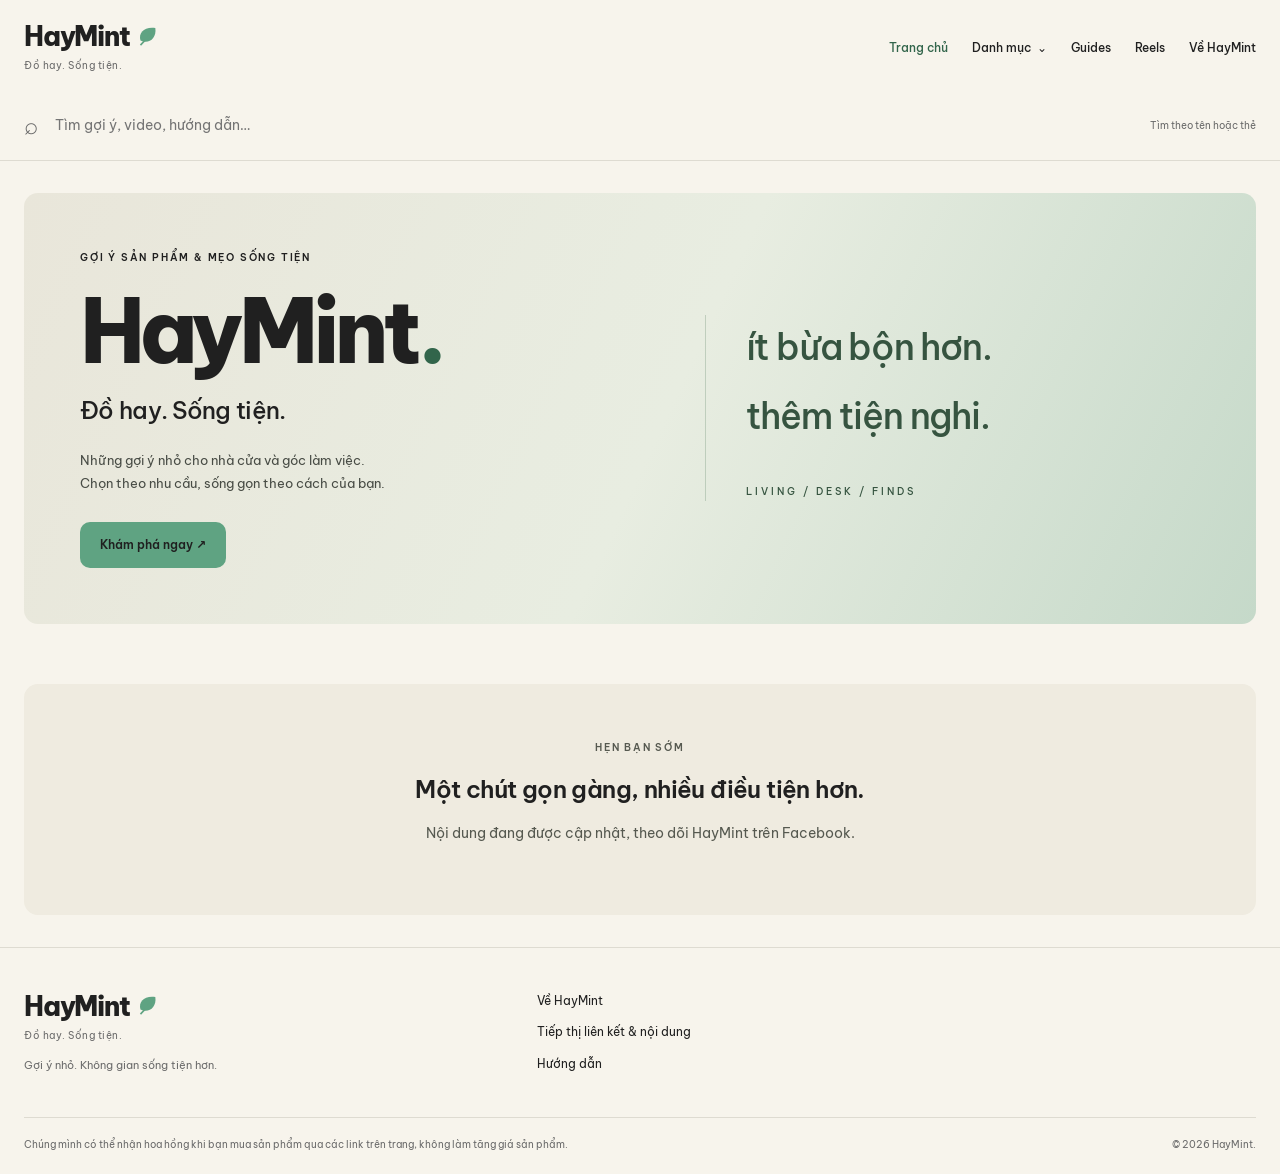
<file: index.html>
<!doctype html><html lang="vi"><head><meta charset="utf-8"><meta name="viewport" content="width=device-width, initial-scale=1"><title>Đồ hay. Sống tiện. | HayMint</title><meta name="description" content="Gợi ý chọn lọc cho nhà cửa, góc làm việc và nhu cầu hằng ngày. HayMint không phải cửa hàng."><link rel="canonical" href="./index.html"><meta property="og:type" content="website"><meta property="og:locale" content="vi_VN"><meta property="og:site_name" content="HayMint"><meta property="og:title" content="Đồ hay. Sống tiện. | HayMint"><meta property="og:description" content="Gợi ý chọn lọc cho nhà cửa, góc làm việc và nhu cầu hằng ngày. HayMint không phải cửa hàng."><meta property="og:url" content="./index.html"><meta name="twitter:card" content="summary"><meta name="twitter:title" content="Đồ hay. Sống tiện. | HayMint"><meta name="twitter:description" content="Gợi ý chọn lọc cho nhà cửa, góc làm việc và nhu cầu hằng ngày. HayMint không phải cửa hàng."><link rel="icon" type="image/svg+xml" href="data:image/svg+xml,%3Csvg xmlns='http://www.w3.org/2000/svg' viewBox='0 0 32 32'%3E%3Cpath fill='%235FA382' d='M26 5C12 3 4 11 7 21c10 5 21-2 19-16Z'/%3E%3C/svg%3E"><link rel="preconnect" href="https://fonts.googleapis.com"><link rel="preconnect" href="https://fonts.gstatic.com" crossorigin><link href="https://fonts.googleapis.com/css2?family=Be+Vietnam+Pro:wght@400;500;600;700;800&amp;display=swap" rel="stylesheet"><link rel="stylesheet" href="./assets/css/style.css"><script defer src="./assets/js/app.js"></script></head><body data-page="home"><a class="skip" href="#main">Đến nội dung chính</a><header class="site-header"><div class="wrap header-inner"><a class="brand" href="./index.html" aria-label="HayMint, Trang chủ"><span class="wordmark">HayMint<svg viewBox="0 0 32 32" aria-hidden="true" class="leaf"><path d="M26 5C12 3 4 11 7 21c10 5 21-2 19-16Z" fill="currentColor"/><path d="M7 27 22 11" stroke="currentColor" stroke-width="2"/></svg></span><span class="tagline">Đồ hay. Sống tiện.</span></a><button id="menu-toggle" class="menu-toggle" type="button" aria-expanded="false" aria-controls="main-nav">☰ Menu</button><nav id="main-nav" aria-label="Điều hướng chính"><a href="./index.html" aria-current="page">Trang chủ</a><details class="dropdown"><summary>Danh mục</summary><div><a href="./category.html?cat=living">Living · Nhà cửa</a><a href="./category.html?cat=desk">Desk · Góc làm việc</a><a href="./category.html?cat=finds">Finds · Món hay ho</a></div></details><a href="./guides/index.html">Guides</a><a href="./reels.html">Reels</a><a href="./about.html">Về HayMint</a><a class="facebook-follow" data-facebook hidden>Theo dõi trên Facebook ↗</a></nav></div><div class="wrap search-wrap"><label class="sr-only" for="site-search">Tìm gợi ý, video hoặc hướng dẫn</label><span aria-hidden="true">⌕</span><input id="site-search" type="search" placeholder="Tìm gợi ý, video, hướng dẫn…" autocomplete="off"><span class="search-hint">Tìm theo tên hoặc thẻ</span></div></header><main id="main" class="wrap" tabindex="-1"><div id="load-error" class="notice" role="alert" hidden></div><section id="search-results" hidden aria-labelledby="search-title"><h1 id="search-title">Kết quả tìm kiếm</h1><p id="search-count" role="status" aria-live="polite"></p><p class="affiliate-note" hidden>Trang có chứa link tiếp thị liên kết</p><div id="search-grid" class="grid"></div></section><div id="page-content"><section class="hero"><div><p class="eyebrow">GỢI Ý SẢN PHẨM & MẸO SỐNG TIỆN</p><h1>HayMint<span class="hero-dot">.</span></h1><p class="hero-tagline">Đồ hay. Sống tiện.</p><p>Những gợi ý nhỏ cho nhà cửa và góc làm việc.<br>Chọn theo nhu cầu, sống gọn theo cách của bạn.</p><button class="button" id="explore" type="button">Khám phá ngay ↗</button></div><div class="hero-aside" aria-hidden="true"><span>ít bừa bộn hơn.</span><span>thêm tiện nghi.</span><span class="hero-small">LIVING / DESK / FINDS</span></div></section><section id="categories"><div class="section-head"><div><p class="eyebrow">BẮT ĐẦU TỪ ĐIỀU BẠN CẦN</p><h2>Khám phá theo nhu cầu</h2></div><span class="muted">Không gian nhỏ, ý tưởng lớn.</span></div><div id="category-grid" class="category-grid"></div></section><div class="empty" id="empty-state" hidden><p class="eyebrow">HẸN BẠN SỚM</p><h2>Một chút gọn gàng, nhiều điều tiện hơn.</h2><p>Nội dung đang được cập nhật, theo dõi HayMint trên Facebook.</p><a class="button" data-facebook hidden>Theo dõi HayMint trên Facebook ↗</a></div><section id="products-section" hidden><div class="section-head"><div><h2>Sản phẩm nổi bật</h2><p class="affiliate-note" hidden>Trang có chứa link tiếp thị liên kết</p></div></div><div id="products-grid" class="grid"></div></section><section id="videos-section" hidden><div class="section-head"><div><h2>Video nổi bật</h2></div></div><div id="videos-grid" class="grid"></div></section><section id="guides-section" hidden><div class="section-head"><div><h2>Gợi ý & hướng dẫn</h2></div></div><div id="guides-grid" class="grid"></div></section><section class="newsletter"><div><span class="eyebrow">SẮP RA MẮT</span><h2>Một chút cảm hứng, gửi đến bạn.</h2><p>Bản tin HayMint đang được chuẩn bị. Chưa thu thập email.</p></div><span class="newsletter-mark" aria-hidden="true">↗</span></section></div><noscript><p class="notice">Bật JavaScript để xem danh mục và nội dung. Bạn vẫn có thể đọc giới thiệu và chính sách của HayMint.</p></noscript></main><footer><div class="wrap footer-top"><div><a class="brand" href="./index.html"><span class="wordmark">HayMint<svg viewBox="0 0 32 32" aria-hidden="true" class="leaf"><path d="M26 5C12 3 4 11 7 21c10 5 21-2 19-16Z" fill="currentColor"/><path d="M7 27 22 11" stroke="currentColor" stroke-width="2"/></svg></span><span class="tagline">Đồ hay. Sống tiện.</span></a><p>Gợi ý nhỏ. Không gian sống tiện hơn.</p></div><nav aria-label="Liên kết cuối trang"><a href="./about.html">Về HayMint</a><a href="./disclosure.html">Tiếp thị liên kết & nội dung</a><a href="./guides/index.html">Hướng dẫn</a></nav><div id="social-links" class="socials" aria-label="Mạng xã hội"></div></div><div class="wrap footer-bottom"><p>Chúng mình có thể nhận hoa hồng khi bạn mua sản phẩm qua các link trên trang, không làm tăng giá sản phẩm.</p><p>© 2026 HayMint.</p></div></footer></body></html>
</file>
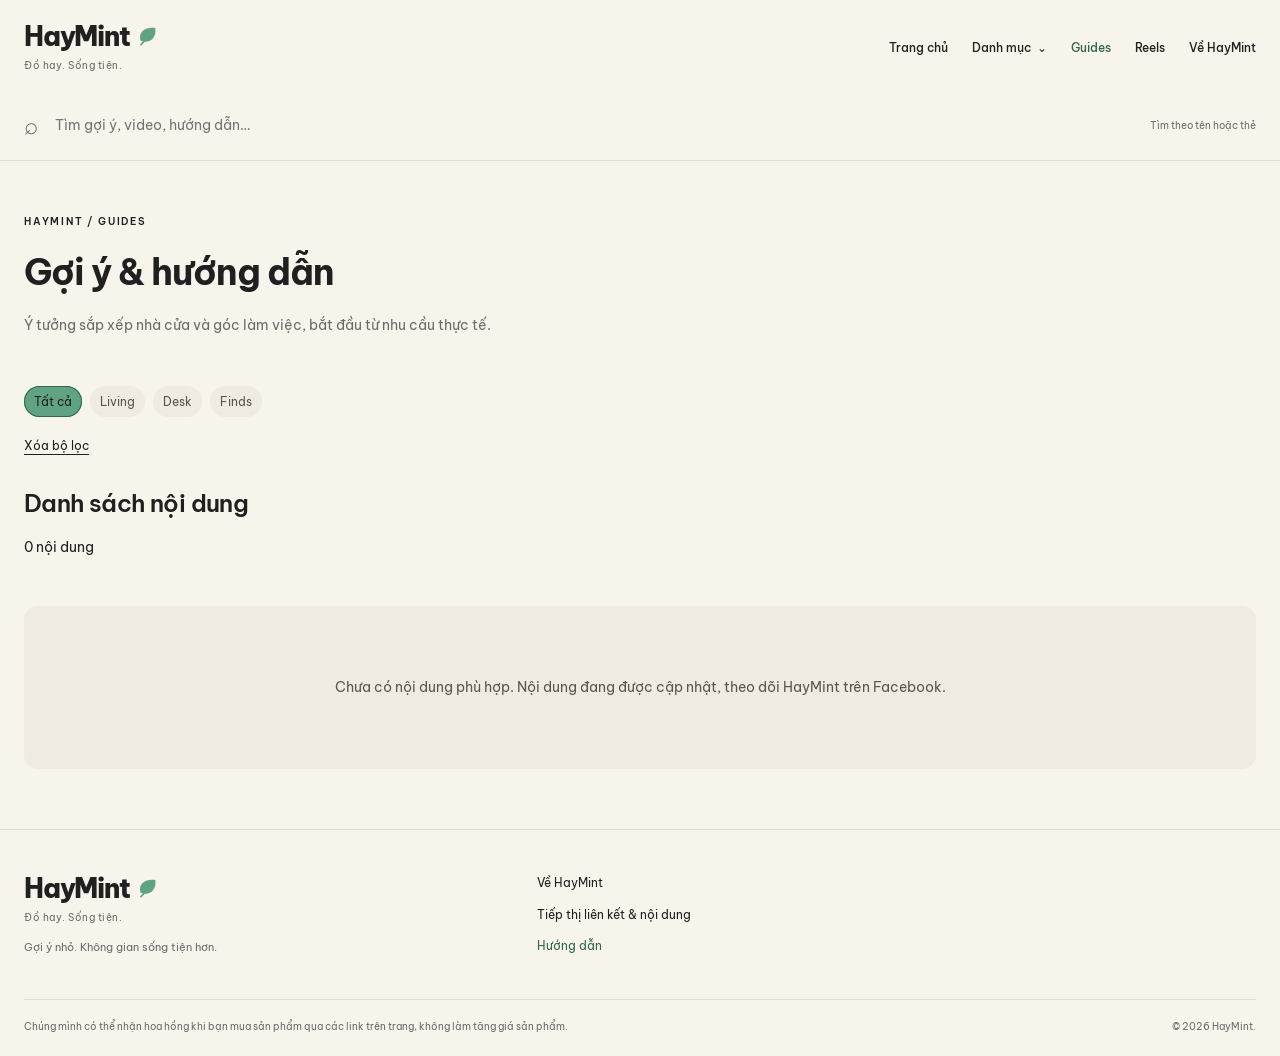
<file: guides/index.html>
<!doctype html><html lang="vi"><head><meta charset="utf-8"><meta name="viewport" content="width=device-width, initial-scale=1"><title>Gợi ý & hướng dẫn | HayMint</title><meta name="description" content="Ý tưởng sắp xếp nhà cửa và góc làm việc, bắt đầu từ nhu cầu thực tế."><link rel="canonical" href="../guides/index.html"><meta property="og:type" content="website"><meta property="og:locale" content="vi_VN"><meta property="og:site_name" content="HayMint"><meta property="og:title" content="Gợi ý & hướng dẫn | HayMint"><meta property="og:description" content="Ý tưởng sắp xếp nhà cửa và góc làm việc, bắt đầu từ nhu cầu thực tế."><meta property="og:url" content="../guides/index.html"><meta name="twitter:card" content="summary"><meta name="twitter:title" content="Gợi ý & hướng dẫn | HayMint"><meta name="twitter:description" content="Ý tưởng sắp xếp nhà cửa và góc làm việc, bắt đầu từ nhu cầu thực tế."><link rel="icon" type="image/svg+xml" href="data:image/svg+xml,%3Csvg xmlns='http://www.w3.org/2000/svg' viewBox='0 0 32 32'%3E%3Cpath fill='%235FA382' d='M26 5C12 3 4 11 7 21c10 5 21-2 19-16Z'/%3E%3C/svg%3E"><link rel="preconnect" href="https://fonts.googleapis.com"><link rel="preconnect" href="https://fonts.gstatic.com" crossorigin><link href="https://fonts.googleapis.com/css2?family=Be+Vietnam+Pro:wght@400;500;600;700;800&amp;display=swap" rel="stylesheet"><link rel="stylesheet" href="../assets/css/style.css"><script defer src="../assets/js/app.js"></script></head><body data-page="guides"><a class="skip" href="#main">Đến nội dung chính</a><header class="site-header"><div class="wrap header-inner"><a class="brand" href="../index.html" aria-label="HayMint, Trang chủ"><span class="wordmark">HayMint<svg viewBox="0 0 32 32" aria-hidden="true" class="leaf"><path d="M26 5C12 3 4 11 7 21c10 5 21-2 19-16Z" fill="currentColor"/><path d="M7 27 22 11" stroke="currentColor" stroke-width="2"/></svg></span><span class="tagline">Đồ hay. Sống tiện.</span></a><button id="menu-toggle" class="menu-toggle" type="button" aria-expanded="false" aria-controls="main-nav">☰ Menu</button><nav id="main-nav" aria-label="Điều hướng chính"><a href="../index.html">Trang chủ</a><details class="dropdown"><summary>Danh mục</summary><div><a href="../category.html?cat=living">Living · Nhà cửa</a><a href="../category.html?cat=desk">Desk · Góc làm việc</a><a href="../category.html?cat=finds">Finds · Món hay ho</a></div></details><a href="../guides/index.html" aria-current="page">Guides</a><a href="../reels.html">Reels</a><a href="../about.html">Về HayMint</a><a class="facebook-follow" data-facebook hidden>Theo dõi trên Facebook ↗</a></nav></div><div class="wrap search-wrap"><label class="sr-only" for="site-search">Tìm gợi ý, video hoặc hướng dẫn</label><span aria-hidden="true">⌕</span><input id="site-search" type="search" placeholder="Tìm gợi ý, video, hướng dẫn…" autocomplete="off"><span class="search-hint">Tìm theo tên hoặc thẻ</span></div></header><main id="main" class="wrap" tabindex="-1"><div id="load-error" class="notice" role="alert" hidden></div><section id="search-results" hidden aria-labelledby="search-title"><h1 id="search-title">Kết quả tìm kiếm</h1><p id="search-count" role="status" aria-live="polite"></p><p class="affiliate-note" hidden>Trang có chứa link tiếp thị liên kết</p><div id="search-grid" class="grid"></div></section><div id="page-content"><section class="page-intro"><p class="eyebrow">HAYMINT / GUIDES</p><h1 id="listing-title">Gợi ý & hướng dẫn</h1><p id="listing-description">Ý tưởng sắp xếp nhà cửa và góc làm việc, bắt đầu từ nhu cầu thực tế.</p></section><div id="filters" class="filter-bar"></div><a class="clear-filter" href="./index.html">Xóa bộ lọc</a><section id="listing-section"><h2 class="listing-heading">Danh sách nội dung</h2><p class="affiliate-note" hidden>Trang có chứa link tiếp thị liên kết</p><p id="listing-count" role="status"></p><div id="listing-grid" class="grid"></div><div id="listing-empty" class="empty" hidden><p>Chưa có nội dung phù hợp. Nội dung đang được cập nhật, theo dõi HayMint trên Facebook.</p><a data-facebook hidden>Theo dõi HayMint ↗</a></div></section></div><noscript><p class="notice">Bật JavaScript để xem danh mục và nội dung. Bạn vẫn có thể đọc giới thiệu và chính sách của HayMint.</p></noscript></main><footer><div class="wrap footer-top"><div><a class="brand" href="../index.html"><span class="wordmark">HayMint<svg viewBox="0 0 32 32" aria-hidden="true" class="leaf"><path d="M26 5C12 3 4 11 7 21c10 5 21-2 19-16Z" fill="currentColor"/><path d="M7 27 22 11" stroke="currentColor" stroke-width="2"/></svg></span><span class="tagline">Đồ hay. Sống tiện.</span></a><p>Gợi ý nhỏ. Không gian sống tiện hơn.</p></div><nav aria-label="Liên kết cuối trang"><a href="../about.html">Về HayMint</a><a href="../disclosure.html">Tiếp thị liên kết & nội dung</a><a href="../guides/index.html" aria-current="page">Hướng dẫn</a></nav><div id="social-links" class="socials" aria-label="Mạng xã hội"></div></div><div class="wrap footer-bottom"><p>Chúng mình có thể nhận hoa hồng khi bạn mua sản phẩm qua các link trên trang, không làm tăng giá sản phẩm.</p><p>© 2026 HayMint.</p></div></footer></body></html>
</file>
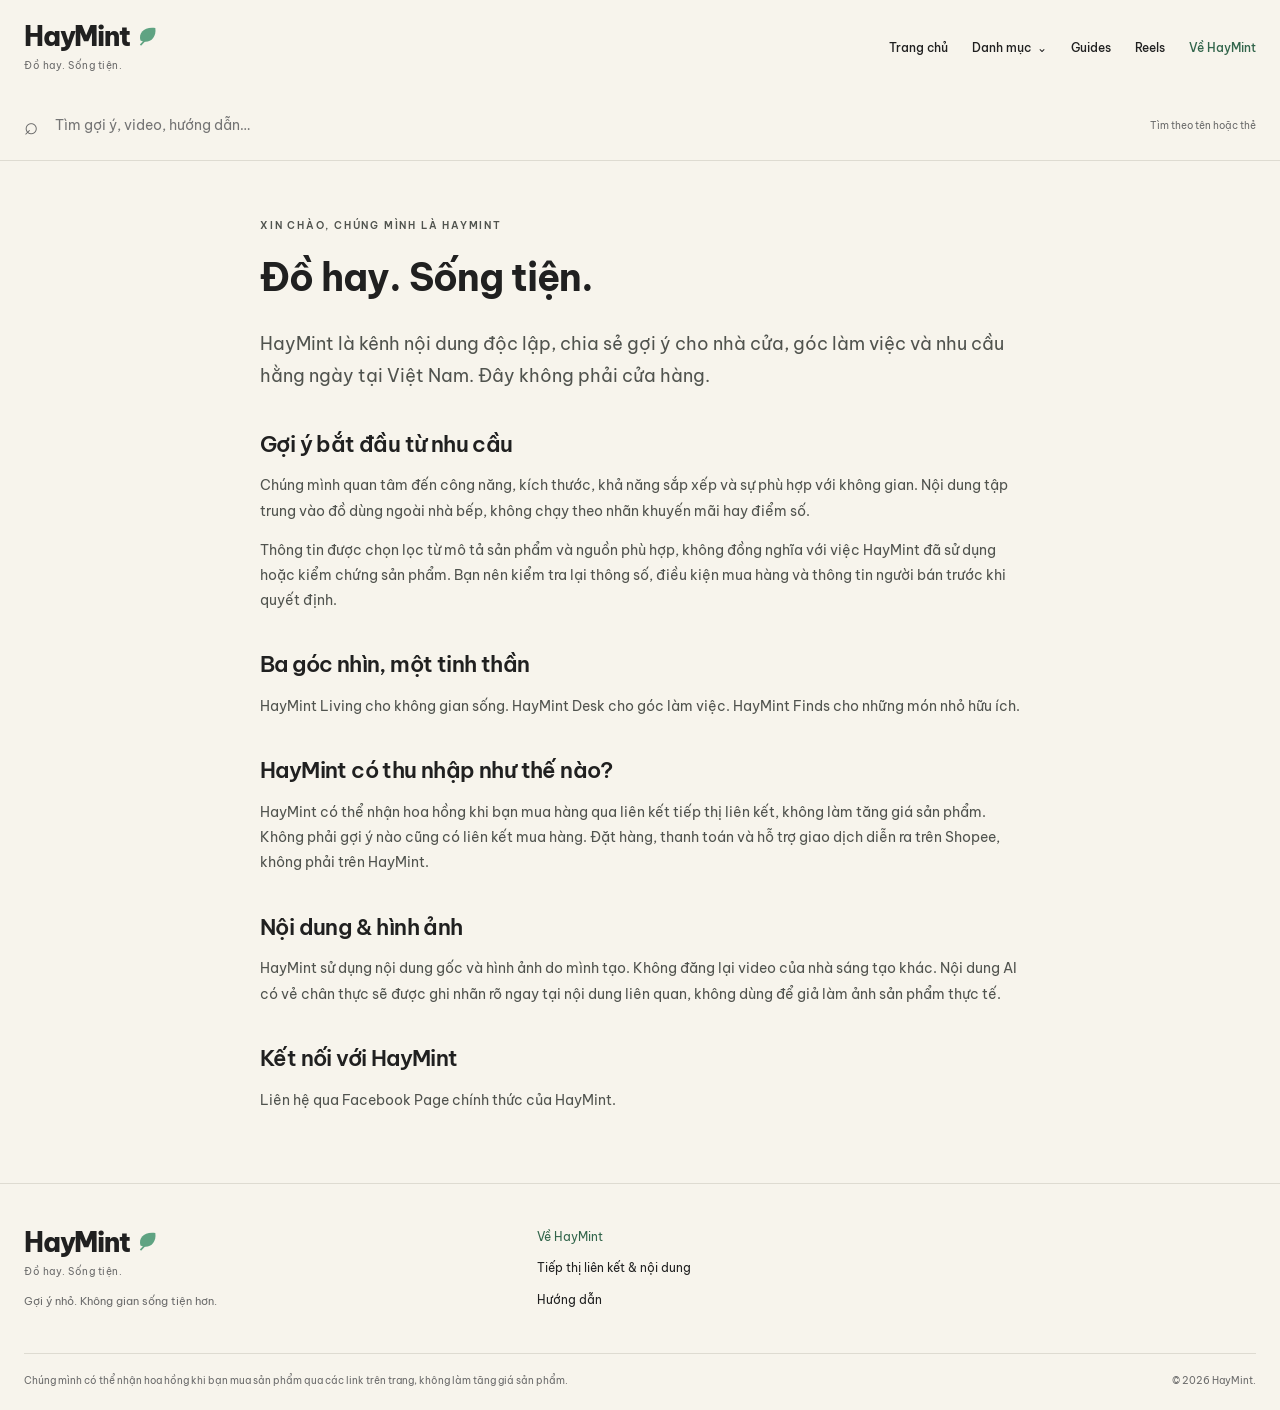
<file: about.html>
<!doctype html><html lang="vi"><head><meta charset="utf-8"><meta name="viewport" content="width=device-width, initial-scale=1"><title>Về HayMint | HayMint</title><meta name="description" content="Tìm hiểu HayMint, cách chọn lọc gợi ý và mô hình tiếp thị liên kết."><link rel="canonical" href="./about.html"><meta property="og:type" content="website"><meta property="og:locale" content="vi_VN"><meta property="og:site_name" content="HayMint"><meta property="og:title" content="Về HayMint | HayMint"><meta property="og:description" content="Tìm hiểu HayMint, cách chọn lọc gợi ý và mô hình tiếp thị liên kết."><meta property="og:url" content="./about.html"><meta name="twitter:card" content="summary"><meta name="twitter:title" content="Về HayMint | HayMint"><meta name="twitter:description" content="Tìm hiểu HayMint, cách chọn lọc gợi ý và mô hình tiếp thị liên kết."><link rel="icon" type="image/svg+xml" href="data:image/svg+xml,%3Csvg xmlns='http://www.w3.org/2000/svg' viewBox='0 0 32 32'%3E%3Cpath fill='%235FA382' d='M26 5C12 3 4 11 7 21c10 5 21-2 19-16Z'/%3E%3C/svg%3E"><link rel="preconnect" href="https://fonts.googleapis.com"><link rel="preconnect" href="https://fonts.gstatic.com" crossorigin><link href="https://fonts.googleapis.com/css2?family=Be+Vietnam+Pro:wght@400;500;600;700;800&amp;display=swap" rel="stylesheet"><link rel="stylesheet" href="./assets/css/style.css"><script defer src="./assets/js/app.js"></script></head><body data-page="about"><a class="skip" href="#main">Đến nội dung chính</a><header class="site-header"><div class="wrap header-inner"><a class="brand" href="./index.html" aria-label="HayMint, Trang chủ"><span class="wordmark">HayMint<svg viewBox="0 0 32 32" aria-hidden="true" class="leaf"><path d="M26 5C12 3 4 11 7 21c10 5 21-2 19-16Z" fill="currentColor"/><path d="M7 27 22 11" stroke="currentColor" stroke-width="2"/></svg></span><span class="tagline">Đồ hay. Sống tiện.</span></a><button id="menu-toggle" class="menu-toggle" type="button" aria-expanded="false" aria-controls="main-nav">☰ Menu</button><nav id="main-nav" aria-label="Điều hướng chính"><a href="./index.html">Trang chủ</a><details class="dropdown"><summary>Danh mục</summary><div><a href="./category.html?cat=living">Living · Nhà cửa</a><a href="./category.html?cat=desk">Desk · Góc làm việc</a><a href="./category.html?cat=finds">Finds · Món hay ho</a></div></details><a href="./guides/index.html">Guides</a><a href="./reels.html">Reels</a><a href="./about.html" aria-current="page">Về HayMint</a><a class="facebook-follow" data-facebook hidden>Theo dõi trên Facebook ↗</a></nav></div><div class="wrap search-wrap"><label class="sr-only" for="site-search">Tìm gợi ý, video hoặc hướng dẫn</label><span aria-hidden="true">⌕</span><input id="site-search" type="search" placeholder="Tìm gợi ý, video, hướng dẫn…" autocomplete="off"><span class="search-hint">Tìm theo tên hoặc thẻ</span></div></header><main id="main" class="wrap" tabindex="-1"><div id="load-error" class="notice" role="alert" hidden></div><section id="search-results" hidden aria-labelledby="search-title"><h1 id="search-title">Kết quả tìm kiếm</h1><p id="search-count" role="status" aria-live="polite"></p><p class="affiliate-note" hidden>Trang có chứa link tiếp thị liên kết</p><div id="search-grid" class="grid"></div></section><div id="page-content"><article class="prose"><p class="eyebrow">XIN CHÀO, CHÚNG MÌNH LÀ HAYMINT</p><h1>Đồ hay. Sống tiện.</h1><p class="lead">HayMint là kênh nội dung độc lập, chia sẻ gợi ý cho nhà cửa, góc làm việc và nhu cầu hằng ngày tại Việt Nam. Đây không phải cửa hàng.</p><h2>Gợi ý bắt đầu từ nhu cầu</h2><p>Chúng mình quan tâm đến công năng, kích thước, khả năng sắp xếp và sự phù hợp với không gian. Nội dung tập trung vào đồ dùng ngoài nhà bếp, không chạy theo nhãn khuyến mãi hay điểm số.</p><p>Thông tin được chọn lọc từ mô tả sản phẩm và nguồn phù hợp, không đồng nghĩa với việc HayMint đã sử dụng hoặc kiểm chứng sản phẩm. Bạn nên kiểm tra lại thông số, điều kiện mua hàng và thông tin người bán trước khi quyết định.</p><h2>Ba góc nhìn, một tinh thần</h2><p>HayMint Living cho không gian sống. HayMint Desk cho góc làm việc. HayMint Finds cho những món nhỏ hữu ích.</p><h2>HayMint có thu nhập như thế nào?</h2><p>HayMint có thể nhận hoa hồng khi bạn mua hàng qua liên kết tiếp thị liên kết, không làm tăng giá sản phẩm. Không phải gợi ý nào cũng có liên kết mua hàng. Đặt hàng, thanh toán và hỗ trợ giao dịch diễn ra trên Shopee, không phải trên HayMint.</p><h2>Nội dung & hình ảnh</h2><p>HayMint sử dụng nội dung gốc và hình ảnh do mình tạo. Không đăng lại video của nhà sáng tạo khác. Nội dung AI có vẻ chân thực sẽ được ghi nhãn rõ ngay tại nội dung liên quan, không dùng để giả làm ảnh sản phẩm thực tế.</p><h2>Kết nối với HayMint</h2><p>Liên hệ qua Facebook Page chính thức của HayMint.</p><a class="button" data-facebook hidden>Mở Facebook Page HayMint ↗</a></article></div><noscript><p class="notice">Bật JavaScript để xem danh mục và nội dung. Bạn vẫn có thể đọc giới thiệu và chính sách của HayMint.</p></noscript></main><footer><div class="wrap footer-top"><div><a class="brand" href="./index.html"><span class="wordmark">HayMint<svg viewBox="0 0 32 32" aria-hidden="true" class="leaf"><path d="M26 5C12 3 4 11 7 21c10 5 21-2 19-16Z" fill="currentColor"/><path d="M7 27 22 11" stroke="currentColor" stroke-width="2"/></svg></span><span class="tagline">Đồ hay. Sống tiện.</span></a><p>Gợi ý nhỏ. Không gian sống tiện hơn.</p></div><nav aria-label="Liên kết cuối trang"><a href="./about.html" aria-current="page">Về HayMint</a><a href="./disclosure.html">Tiếp thị liên kết & nội dung</a><a href="./guides/index.html">Hướng dẫn</a></nav><div id="social-links" class="socials" aria-label="Mạng xã hội"></div></div><div class="wrap footer-bottom"><p>Chúng mình có thể nhận hoa hồng khi bạn mua sản phẩm qua các link trên trang, không làm tăng giá sản phẩm.</p><p>© 2026 HayMint.</p></div></footer></body></html>
</file>
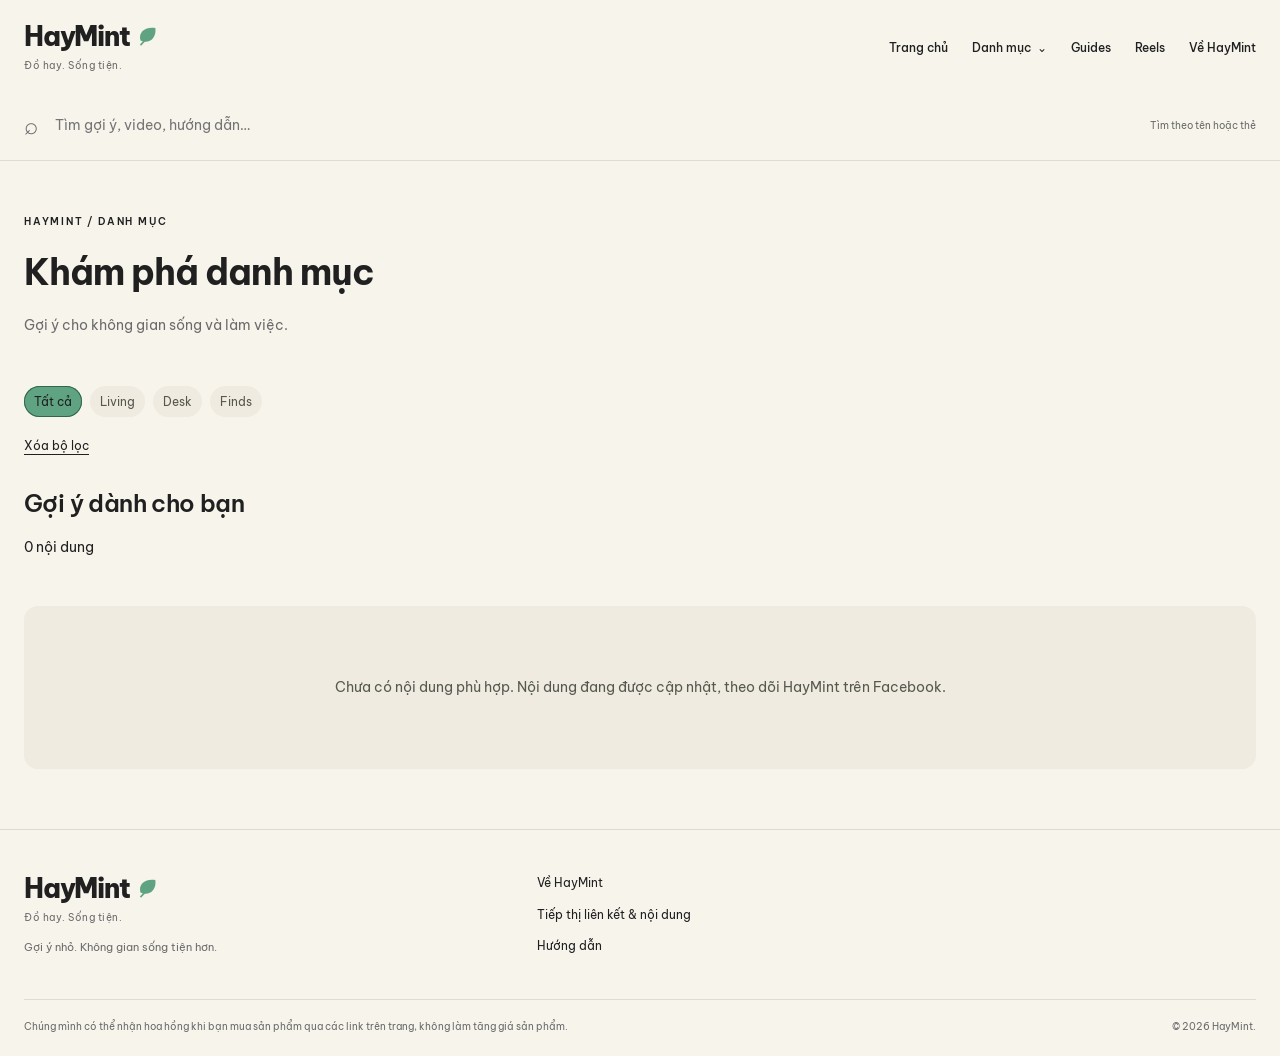
<file: category.html>
<!doctype html><html lang="vi"><head><meta charset="utf-8"><meta name="viewport" content="width=device-width, initial-scale=1"><title>Khám phá danh mục | HayMint</title><meta name="description" content="Gợi ý cho không gian sống và làm việc."><link rel="canonical" href="./category.html"><meta property="og:type" content="website"><meta property="og:locale" content="vi_VN"><meta property="og:site_name" content="HayMint"><meta property="og:title" content="Khám phá danh mục | HayMint"><meta property="og:description" content="Gợi ý cho không gian sống và làm việc."><meta property="og:url" content="./category.html"><meta name="twitter:card" content="summary"><meta name="twitter:title" content="Khám phá danh mục | HayMint"><meta name="twitter:description" content="Gợi ý cho không gian sống và làm việc."><link rel="icon" type="image/svg+xml" href="data:image/svg+xml,%3Csvg xmlns='http://www.w3.org/2000/svg' viewBox='0 0 32 32'%3E%3Cpath fill='%235FA382' d='M26 5C12 3 4 11 7 21c10 5 21-2 19-16Z'/%3E%3C/svg%3E"><link rel="preconnect" href="https://fonts.googleapis.com"><link rel="preconnect" href="https://fonts.gstatic.com" crossorigin><link href="https://fonts.googleapis.com/css2?family=Be+Vietnam+Pro:wght@400;500;600;700;800&amp;display=swap" rel="stylesheet"><link rel="stylesheet" href="./assets/css/style.css"><script defer src="./assets/js/app.js"></script></head><body data-page="category"><a class="skip" href="#main">Đến nội dung chính</a><header class="site-header"><div class="wrap header-inner"><a class="brand" href="./index.html" aria-label="HayMint, Trang chủ"><span class="wordmark">HayMint<svg viewBox="0 0 32 32" aria-hidden="true" class="leaf"><path d="M26 5C12 3 4 11 7 21c10 5 21-2 19-16Z" fill="currentColor"/><path d="M7 27 22 11" stroke="currentColor" stroke-width="2"/></svg></span><span class="tagline">Đồ hay. Sống tiện.</span></a><button id="menu-toggle" class="menu-toggle" type="button" aria-expanded="false" aria-controls="main-nav">☰ Menu</button><nav id="main-nav" aria-label="Điều hướng chính"><a href="./index.html">Trang chủ</a><details class="dropdown"><summary>Danh mục</summary><div><a href="./category.html?cat=living">Living · Nhà cửa</a><a href="./category.html?cat=desk">Desk · Góc làm việc</a><a href="./category.html?cat=finds">Finds · Món hay ho</a></div></details><a href="./guides/index.html">Guides</a><a href="./reels.html">Reels</a><a href="./about.html">Về HayMint</a><a class="facebook-follow" data-facebook hidden>Theo dõi trên Facebook ↗</a></nav></div><div class="wrap search-wrap"><label class="sr-only" for="site-search">Tìm gợi ý, video hoặc hướng dẫn</label><span aria-hidden="true">⌕</span><input id="site-search" type="search" placeholder="Tìm gợi ý, video, hướng dẫn…" autocomplete="off"><span class="search-hint">Tìm theo tên hoặc thẻ</span></div></header><main id="main" class="wrap" tabindex="-1"><div id="load-error" class="notice" role="alert" hidden></div><section id="search-results" hidden aria-labelledby="search-title"><h1 id="search-title">Kết quả tìm kiếm</h1><p id="search-count" role="status" aria-live="polite"></p><p class="affiliate-note" hidden>Trang có chứa link tiếp thị liên kết</p><div id="search-grid" class="grid"></div></section><div id="page-content"><section class="page-intro"><p class="eyebrow">HAYMINT / DANH MỤC</p><h1 id="listing-title">Khám phá danh mục</h1><p id="listing-description">Gợi ý cho không gian sống và làm việc.</p></section><div id="filters" class="filter-bar"></div><a class="clear-filter" href="./category.html">Xóa bộ lọc</a><section id="listing-section"><h2 class="listing-heading">Gợi ý dành cho bạn</h2><p class="affiliate-note" hidden>Trang có chứa link tiếp thị liên kết</p><p id="listing-count" role="status"></p><div id="listing-grid" class="grid"></div><div id="listing-empty" class="empty" hidden><p>Chưa có nội dung phù hợp. Nội dung đang được cập nhật, theo dõi HayMint trên Facebook.</p><a data-facebook hidden>Theo dõi HayMint ↗</a></div></section></div><noscript><p class="notice">Bật JavaScript để xem danh mục và nội dung. Bạn vẫn có thể đọc giới thiệu và chính sách của HayMint.</p></noscript></main><footer><div class="wrap footer-top"><div><a class="brand" href="./index.html"><span class="wordmark">HayMint<svg viewBox="0 0 32 32" aria-hidden="true" class="leaf"><path d="M26 5C12 3 4 11 7 21c10 5 21-2 19-16Z" fill="currentColor"/><path d="M7 27 22 11" stroke="currentColor" stroke-width="2"/></svg></span><span class="tagline">Đồ hay. Sống tiện.</span></a><p>Gợi ý nhỏ. Không gian sống tiện hơn.</p></div><nav aria-label="Liên kết cuối trang"><a href="./about.html">Về HayMint</a><a href="./disclosure.html">Tiếp thị liên kết & nội dung</a><a href="./guides/index.html">Hướng dẫn</a></nav><div id="social-links" class="socials" aria-label="Mạng xã hội"></div></div><div class="wrap footer-bottom"><p>Chúng mình có thể nhận hoa hồng khi bạn mua sản phẩm qua các link trên trang, không làm tăng giá sản phẩm.</p><p>© 2026 HayMint.</p></div></footer></body></html>
</file>
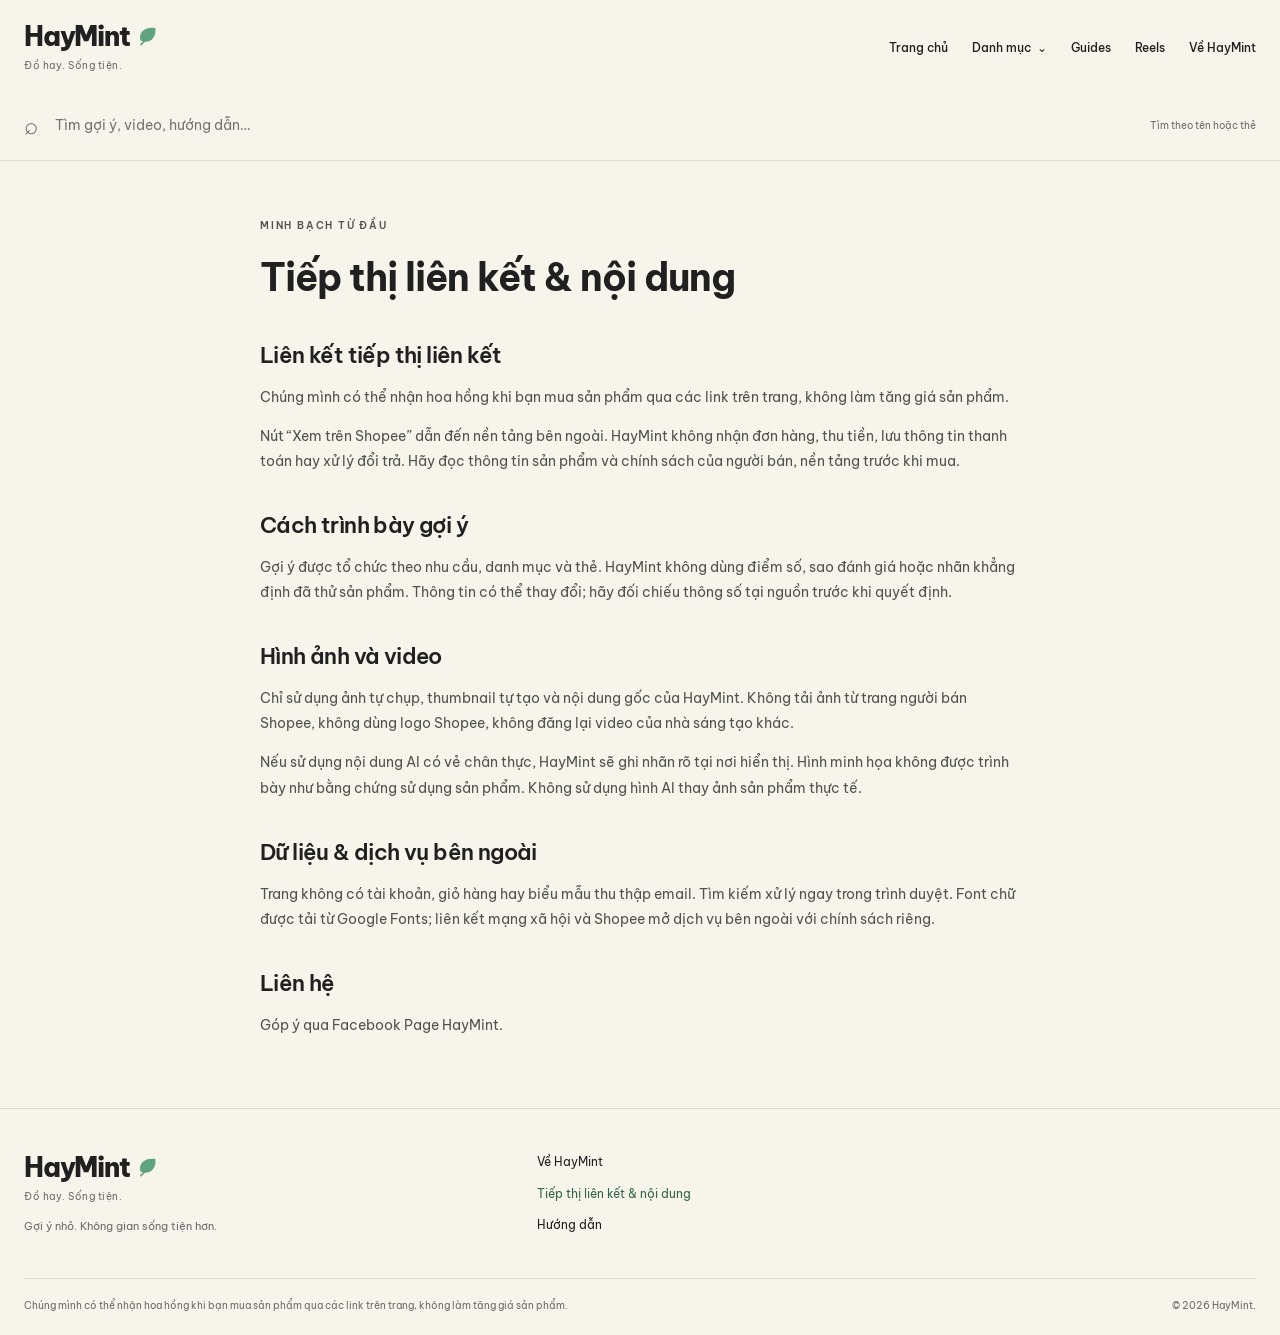
<file: disclosure.html>
<!doctype html><html lang="vi"><head><meta charset="utf-8"><meta name="viewport" content="width=device-width, initial-scale=1"><title>Tiếp thị liên kết & nội dung | HayMint</title><meta name="description" content="Minh bạch về hoa hồng, nguồn hình ảnh và nội dung của HayMint."><link rel="canonical" href="./disclosure.html"><meta property="og:type" content="website"><meta property="og:locale" content="vi_VN"><meta property="og:site_name" content="HayMint"><meta property="og:title" content="Tiếp thị liên kết & nội dung | HayMint"><meta property="og:description" content="Minh bạch về hoa hồng, nguồn hình ảnh và nội dung của HayMint."><meta property="og:url" content="./disclosure.html"><meta name="twitter:card" content="summary"><meta name="twitter:title" content="Tiếp thị liên kết & nội dung | HayMint"><meta name="twitter:description" content="Minh bạch về hoa hồng, nguồn hình ảnh và nội dung của HayMint."><link rel="icon" type="image/svg+xml" href="data:image/svg+xml,%3Csvg xmlns='http://www.w3.org/2000/svg' viewBox='0 0 32 32'%3E%3Cpath fill='%235FA382' d='M26 5C12 3 4 11 7 21c10 5 21-2 19-16Z'/%3E%3C/svg%3E"><link rel="preconnect" href="https://fonts.googleapis.com"><link rel="preconnect" href="https://fonts.gstatic.com" crossorigin><link href="https://fonts.googleapis.com/css2?family=Be+Vietnam+Pro:wght@400;500;600;700;800&amp;display=swap" rel="stylesheet"><link rel="stylesheet" href="./assets/css/style.css"><script defer src="./assets/js/app.js"></script></head><body data-page="disclosure"><a class="skip" href="#main">Đến nội dung chính</a><header class="site-header"><div class="wrap header-inner"><a class="brand" href="./index.html" aria-label="HayMint, Trang chủ"><span class="wordmark">HayMint<svg viewBox="0 0 32 32" aria-hidden="true" class="leaf"><path d="M26 5C12 3 4 11 7 21c10 5 21-2 19-16Z" fill="currentColor"/><path d="M7 27 22 11" stroke="currentColor" stroke-width="2"/></svg></span><span class="tagline">Đồ hay. Sống tiện.</span></a><button id="menu-toggle" class="menu-toggle" type="button" aria-expanded="false" aria-controls="main-nav">☰ Menu</button><nav id="main-nav" aria-label="Điều hướng chính"><a href="./index.html">Trang chủ</a><details class="dropdown"><summary>Danh mục</summary><div><a href="./category.html?cat=living">Living · Nhà cửa</a><a href="./category.html?cat=desk">Desk · Góc làm việc</a><a href="./category.html?cat=finds">Finds · Món hay ho</a></div></details><a href="./guides/index.html">Guides</a><a href="./reels.html">Reels</a><a href="./about.html">Về HayMint</a><a class="facebook-follow" data-facebook hidden>Theo dõi trên Facebook ↗</a></nav></div><div class="wrap search-wrap"><label class="sr-only" for="site-search">Tìm gợi ý, video hoặc hướng dẫn</label><span aria-hidden="true">⌕</span><input id="site-search" type="search" placeholder="Tìm gợi ý, video, hướng dẫn…" autocomplete="off"><span class="search-hint">Tìm theo tên hoặc thẻ</span></div></header><main id="main" class="wrap" tabindex="-1"><div id="load-error" class="notice" role="alert" hidden></div><section id="search-results" hidden aria-labelledby="search-title"><h1 id="search-title">Kết quả tìm kiếm</h1><p id="search-count" role="status" aria-live="polite"></p><p class="affiliate-note" hidden>Trang có chứa link tiếp thị liên kết</p><div id="search-grid" class="grid"></div></section><div id="page-content"><article class="prose"><p class="eyebrow">MINH BẠCH TỪ ĐẦU</p><h1>Tiếp thị liên kết & nội dung</h1><h2>Liên kết tiếp thị liên kết</h2><p>Chúng mình có thể nhận hoa hồng khi bạn mua sản phẩm qua các link trên trang, không làm tăng giá sản phẩm.</p><p>Nút “Xem trên Shopee” dẫn đến nền tảng bên ngoài. HayMint không nhận đơn hàng, thu tiền, lưu thông tin thanh toán hay xử lý đổi trả. Hãy đọc thông tin sản phẩm và chính sách của người bán, nền tảng trước khi mua.</p><h2>Cách trình bày gợi ý</h2><p>Gợi ý được tổ chức theo nhu cầu, danh mục và thẻ. HayMint không dùng điểm số, sao đánh giá hoặc nhãn khẳng định đã thử sản phẩm. Thông tin có thể thay đổi; hãy đối chiếu thông số tại nguồn trước khi quyết định.</p><h2>Hình ảnh và video</h2><p>Chỉ sử dụng ảnh tự chụp, thumbnail tự tạo và nội dung gốc của HayMint. Không tải ảnh từ trang người bán Shopee, không dùng logo Shopee, không đăng lại video của nhà sáng tạo khác.</p><p>Nếu sử dụng nội dung AI có vẻ chân thực, HayMint sẽ ghi nhãn rõ tại nơi hiển thị. Hình minh họa không được trình bày như bằng chứng sử dụng sản phẩm. Không sử dụng hình AI thay ảnh sản phẩm thực tế.</p><h2>Dữ liệu & dịch vụ bên ngoài</h2><p>Trang không có tài khoản, giỏ hàng hay biểu mẫu thu thập email. Tìm kiếm xử lý ngay trong trình duyệt. Font chữ được tải từ Google Fonts; liên kết mạng xã hội và Shopee mở dịch vụ bên ngoài với chính sách riêng.</p><h2>Liên hệ</h2><p>Góp ý qua Facebook Page HayMint.</p><a class="button" data-facebook hidden>Liên hệ qua Facebook ↗</a></article></div><noscript><p class="notice">Bật JavaScript để xem danh mục và nội dung. Bạn vẫn có thể đọc giới thiệu và chính sách của HayMint.</p></noscript></main><footer><div class="wrap footer-top"><div><a class="brand" href="./index.html"><span class="wordmark">HayMint<svg viewBox="0 0 32 32" aria-hidden="true" class="leaf"><path d="M26 5C12 3 4 11 7 21c10 5 21-2 19-16Z" fill="currentColor"/><path d="M7 27 22 11" stroke="currentColor" stroke-width="2"/></svg></span><span class="tagline">Đồ hay. Sống tiện.</span></a><p>Gợi ý nhỏ. Không gian sống tiện hơn.</p></div><nav aria-label="Liên kết cuối trang"><a href="./about.html">Về HayMint</a><a href="./disclosure.html" aria-current="page">Tiếp thị liên kết & nội dung</a><a href="./guides/index.html">Hướng dẫn</a></nav><div id="social-links" class="socials" aria-label="Mạng xã hội"></div></div><div class="wrap footer-bottom"><p>Chúng mình có thể nhận hoa hồng khi bạn mua sản phẩm qua các link trên trang, không làm tăng giá sản phẩm.</p><p>© 2026 HayMint.</p></div></footer></body></html>
</file>
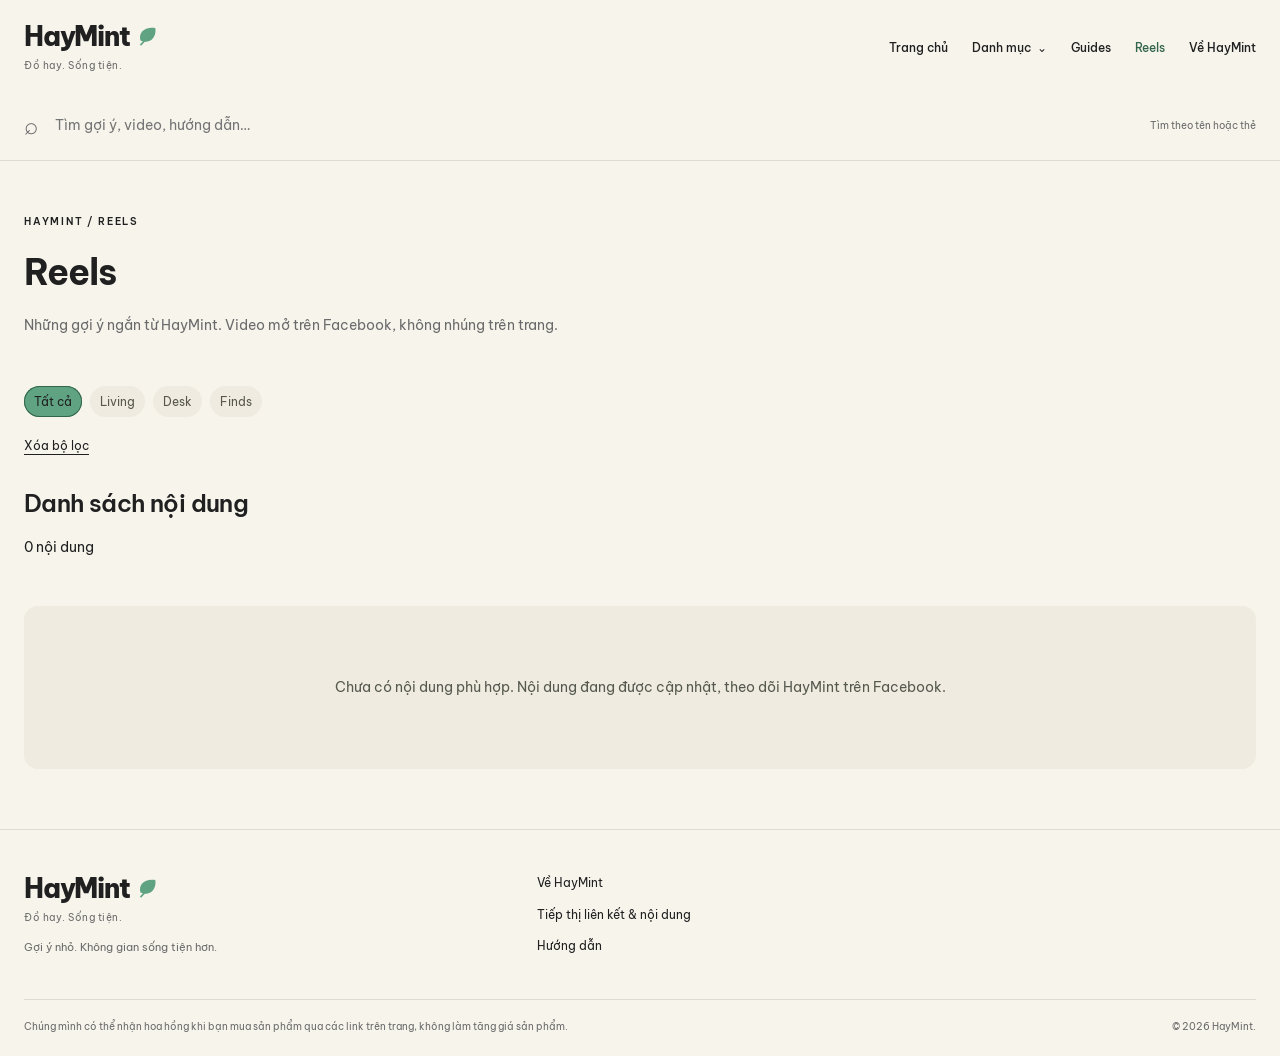
<file: reels.html>
<!doctype html><html lang="vi"><head><meta charset="utf-8"><meta name="viewport" content="width=device-width, initial-scale=1"><title>Reels | HayMint</title><meta name="description" content="Những gợi ý ngắn từ HayMint. Video mở trên Facebook, không nhúng trên trang."><link rel="canonical" href="./reels.html"><meta property="og:type" content="website"><meta property="og:locale" content="vi_VN"><meta property="og:site_name" content="HayMint"><meta property="og:title" content="Reels | HayMint"><meta property="og:description" content="Những gợi ý ngắn từ HayMint. Video mở trên Facebook, không nhúng trên trang."><meta property="og:url" content="./reels.html"><meta name="twitter:card" content="summary"><meta name="twitter:title" content="Reels | HayMint"><meta name="twitter:description" content="Những gợi ý ngắn từ HayMint. Video mở trên Facebook, không nhúng trên trang."><link rel="icon" type="image/svg+xml" href="data:image/svg+xml,%3Csvg xmlns='http://www.w3.org/2000/svg' viewBox='0 0 32 32'%3E%3Cpath fill='%235FA382' d='M26 5C12 3 4 11 7 21c10 5 21-2 19-16Z'/%3E%3C/svg%3E"><link rel="preconnect" href="https://fonts.googleapis.com"><link rel="preconnect" href="https://fonts.gstatic.com" crossorigin><link href="https://fonts.googleapis.com/css2?family=Be+Vietnam+Pro:wght@400;500;600;700;800&amp;display=swap" rel="stylesheet"><link rel="stylesheet" href="./assets/css/style.css"><script defer src="./assets/js/app.js"></script></head><body data-page="reels"><a class="skip" href="#main">Đến nội dung chính</a><header class="site-header"><div class="wrap header-inner"><a class="brand" href="./index.html" aria-label="HayMint, Trang chủ"><span class="wordmark">HayMint<svg viewBox="0 0 32 32" aria-hidden="true" class="leaf"><path d="M26 5C12 3 4 11 7 21c10 5 21-2 19-16Z" fill="currentColor"/><path d="M7 27 22 11" stroke="currentColor" stroke-width="2"/></svg></span><span class="tagline">Đồ hay. Sống tiện.</span></a><button id="menu-toggle" class="menu-toggle" type="button" aria-expanded="false" aria-controls="main-nav">☰ Menu</button><nav id="main-nav" aria-label="Điều hướng chính"><a href="./index.html">Trang chủ</a><details class="dropdown"><summary>Danh mục</summary><div><a href="./category.html?cat=living">Living · Nhà cửa</a><a href="./category.html?cat=desk">Desk · Góc làm việc</a><a href="./category.html?cat=finds">Finds · Món hay ho</a></div></details><a href="./guides/index.html">Guides</a><a href="./reels.html" aria-current="page">Reels</a><a href="./about.html">Về HayMint</a><a class="facebook-follow" data-facebook hidden>Theo dõi trên Facebook ↗</a></nav></div><div class="wrap search-wrap"><label class="sr-only" for="site-search">Tìm gợi ý, video hoặc hướng dẫn</label><span aria-hidden="true">⌕</span><input id="site-search" type="search" placeholder="Tìm gợi ý, video, hướng dẫn…" autocomplete="off"><span class="search-hint">Tìm theo tên hoặc thẻ</span></div></header><main id="main" class="wrap" tabindex="-1"><div id="load-error" class="notice" role="alert" hidden></div><section id="search-results" hidden aria-labelledby="search-title"><h1 id="search-title">Kết quả tìm kiếm</h1><p id="search-count" role="status" aria-live="polite"></p><p class="affiliate-note" hidden>Trang có chứa link tiếp thị liên kết</p><div id="search-grid" class="grid"></div></section><div id="page-content"><section class="page-intro"><p class="eyebrow">HAYMINT / REELS</p><h1 id="listing-title">Reels</h1><p id="listing-description">Những gợi ý ngắn từ HayMint. Video mở trên Facebook, không nhúng trên trang.</p></section><div id="filters" class="filter-bar"></div><a class="clear-filter" href="./reels.html">Xóa bộ lọc</a><section id="listing-section"><h2 class="listing-heading">Danh sách nội dung</h2><p class="affiliate-note" hidden>Trang có chứa link tiếp thị liên kết</p><p id="listing-count" role="status"></p><div id="listing-grid" class="grid"></div><div id="listing-empty" class="empty" hidden><p>Chưa có nội dung phù hợp. Nội dung đang được cập nhật, theo dõi HayMint trên Facebook.</p><a data-facebook hidden>Theo dõi HayMint ↗</a></div></section></div><noscript><p class="notice">Bật JavaScript để xem danh mục và nội dung. Bạn vẫn có thể đọc giới thiệu và chính sách của HayMint.</p></noscript></main><footer><div class="wrap footer-top"><div><a class="brand" href="./index.html"><span class="wordmark">HayMint<svg viewBox="0 0 32 32" aria-hidden="true" class="leaf"><path d="M26 5C12 3 4 11 7 21c10 5 21-2 19-16Z" fill="currentColor"/><path d="M7 27 22 11" stroke="currentColor" stroke-width="2"/></svg></span><span class="tagline">Đồ hay. Sống tiện.</span></a><p>Gợi ý nhỏ. Không gian sống tiện hơn.</p></div><nav aria-label="Liên kết cuối trang"><a href="./about.html">Về HayMint</a><a href="./disclosure.html">Tiếp thị liên kết & nội dung</a><a href="./guides/index.html">Hướng dẫn</a></nav><div id="social-links" class="socials" aria-label="Mạng xã hội"></div></div><div class="wrap footer-bottom"><p>Chúng mình có thể nhận hoa hồng khi bạn mua sản phẩm qua các link trên trang, không làm tăng giá sản phẩm.</p><p>© 2026 HayMint.</p></div></footer></body></html>
</file>
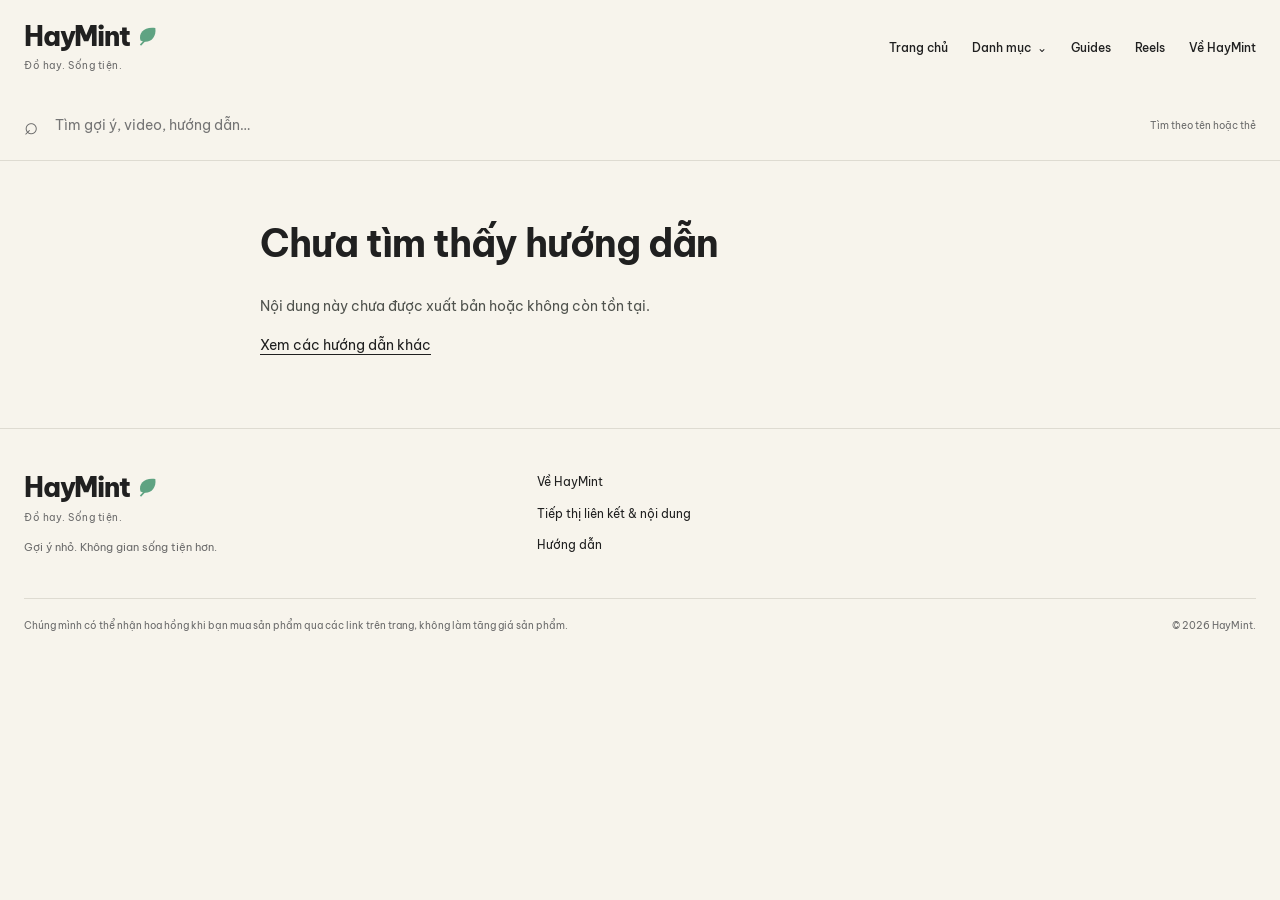
<file: guides/guide.html>
<!doctype html><html lang="vi"><head><meta charset="utf-8"><meta name="viewport" content="width=device-width, initial-scale=1"><title>Hướng dẫn | HayMint</title><meta name="description" content="Gợi ý sắp xếp và lựa chọn theo nhu cầu cùng HayMint."><link rel="canonical" href="../guides/guide.html"><meta property="og:type" content="website"><meta property="og:locale" content="vi_VN"><meta property="og:site_name" content="HayMint"><meta property="og:title" content="Hướng dẫn | HayMint"><meta property="og:description" content="Gợi ý sắp xếp và lựa chọn theo nhu cầu cùng HayMint."><meta property="og:url" content="../guides/guide.html"><meta name="twitter:card" content="summary"><meta name="twitter:title" content="Hướng dẫn | HayMint"><meta name="twitter:description" content="Gợi ý sắp xếp và lựa chọn theo nhu cầu cùng HayMint."><link rel="icon" type="image/svg+xml" href="data:image/svg+xml,%3Csvg xmlns='http://www.w3.org/2000/svg' viewBox='0 0 32 32'%3E%3Cpath fill='%235FA382' d='M26 5C12 3 4 11 7 21c10 5 21-2 19-16Z'/%3E%3C/svg%3E"><link rel="preconnect" href="https://fonts.googleapis.com"><link rel="preconnect" href="https://fonts.gstatic.com" crossorigin><link href="https://fonts.googleapis.com/css2?family=Be+Vietnam+Pro:wght@400;500;600;700;800&amp;display=swap" rel="stylesheet"><link rel="stylesheet" href="../assets/css/style.css"><script defer src="../assets/js/app.js"></script></head><body data-page="guide"><a class="skip" href="#main">Đến nội dung chính</a><header class="site-header"><div class="wrap header-inner"><a class="brand" href="../index.html" aria-label="HayMint, Trang chủ"><span class="wordmark">HayMint<svg viewBox="0 0 32 32" aria-hidden="true" class="leaf"><path d="M26 5C12 3 4 11 7 21c10 5 21-2 19-16Z" fill="currentColor"/><path d="M7 27 22 11" stroke="currentColor" stroke-width="2"/></svg></span><span class="tagline">Đồ hay. Sống tiện.</span></a><button id="menu-toggle" class="menu-toggle" type="button" aria-expanded="false" aria-controls="main-nav">☰ Menu</button><nav id="main-nav" aria-label="Điều hướng chính"><a href="../index.html">Trang chủ</a><details class="dropdown"><summary>Danh mục</summary><div><a href="../category.html?cat=living">Living · Nhà cửa</a><a href="../category.html?cat=desk">Desk · Góc làm việc</a><a href="../category.html?cat=finds">Finds · Món hay ho</a></div></details><a href="../guides/index.html">Guides</a><a href="../reels.html">Reels</a><a href="../about.html">Về HayMint</a><a class="facebook-follow" data-facebook hidden>Theo dõi trên Facebook ↗</a></nav></div><div class="wrap search-wrap"><label class="sr-only" for="site-search">Tìm gợi ý, video hoặc hướng dẫn</label><span aria-hidden="true">⌕</span><input id="site-search" type="search" placeholder="Tìm gợi ý, video, hướng dẫn…" autocomplete="off"><span class="search-hint">Tìm theo tên hoặc thẻ</span></div></header><main id="main" class="wrap" tabindex="-1"><div id="load-error" class="notice" role="alert" hidden></div><section id="search-results" hidden aria-labelledby="search-title"><h1 id="search-title">Kết quả tìm kiếm</h1><p id="search-count" role="status" aria-live="polite"></p><p class="affiliate-note" hidden>Trang có chứa link tiếp thị liên kết</p><div id="search-grid" class="grid"></div></section><div id="page-content"><article id="guide-content" class="prose"><h1>Hướng dẫn</h1><p>Đang tải nội dung…</p></article><section id="related-section" hidden><h2>Gợi ý liên quan</h2><p class="affiliate-note" hidden>Trang có chứa link tiếp thị liên kết</p><div id="related-grid" class="grid"></div></section></div><noscript><p class="notice">Bật JavaScript để xem danh mục và nội dung. Bạn vẫn có thể đọc giới thiệu và chính sách của HayMint.</p></noscript></main><footer><div class="wrap footer-top"><div><a class="brand" href="../index.html"><span class="wordmark">HayMint<svg viewBox="0 0 32 32" aria-hidden="true" class="leaf"><path d="M26 5C12 3 4 11 7 21c10 5 21-2 19-16Z" fill="currentColor"/><path d="M7 27 22 11" stroke="currentColor" stroke-width="2"/></svg></span><span class="tagline">Đồ hay. Sống tiện.</span></a><p>Gợi ý nhỏ. Không gian sống tiện hơn.</p></div><nav aria-label="Liên kết cuối trang"><a href="../about.html">Về HayMint</a><a href="../disclosure.html">Tiếp thị liên kết & nội dung</a><a href="../guides/index.html">Hướng dẫn</a></nav><div id="social-links" class="socials" aria-label="Mạng xã hội"></div></div><div class="wrap footer-bottom"><p>Chúng mình có thể nhận hoa hồng khi bạn mua sản phẩm qua các link trên trang, không làm tăng giá sản phẩm.</p><p>© 2026 HayMint.</p></div></footer></body></html>
</file>
<file: assets/css/style.css>
:root{--bg:#F7F4EC;--ink:#202020;--mint:#5FA382;--hover:#4A8A6A;--soft:#EFEBE0;--muted:#6B6B6B;--line:#dedbd1;--radius:14px}*{box-sizing:border-box}html{scroll-behavior:smooth;scroll-padding-top:180px}body{margin:0;background:var(--bg);color:var(--ink);font-family:"Be Vietnam Pro",system-ui,sans-serif;font-size:14px;line-height:1.8}a{color:inherit;text-underline-offset:4px}a:hover{color:#32654b}button,input{font:inherit}button,a,summary{-webkit-tap-highlight-color:transparent}button,summary{cursor:pointer}button{border:0}a:focus-visible,button:focus-visible,input:focus-visible,summary:focus-visible{outline:3px solid #32654b;outline-offset:4px}[hidden]{display:none!important}.wrap{width:min(1240px,calc(100% - 48px));margin-inline:auto}.site-header{position:sticky;top:0;z-index:10;background:rgba(247,244,236,.97);border-bottom:1px solid var(--line);backdrop-filter:blur(14px)}.header-inner{display:flex;align-items:center;justify-content:space-between;gap:28px;padding-block:20px}.brand{display:inline-flex;flex-direction:column;text-decoration:none;flex-shrink:0}.wordmark{font-size:27px;font-weight:800;letter-spacing:-1.2px;line-height:1.2;display:flex;align-items:center;gap:5px}.leaf{width:25px;height:25px;color:var(--mint)}.tagline{font-size:10px;color:var(--muted);letter-spacing:.5px;margin-top:5px}#main-nav{display:flex;align-items:center;gap:24px;font-size:12px;font-weight:500}nav a{text-decoration:none}nav a[aria-current]{color:#32654b}summary{list-style:none}summary:after{content:'⌄';margin-left:6px}.dropdown{position:relative}.dropdown>div{position:absolute;top:36px;left:0;width:240px;padding:12px;background:var(--bg);border:1px solid var(--line);border-radius:14px;box-shadow:0 12px 32px #20202012}.dropdown a{display:block;padding:9px}.facebook-follow{border-bottom:1px solid var(--mint);white-space:nowrap}.menu-toggle{display:none;background:var(--soft);padding:9px 13px;border-radius:10px}.search-wrap{display:flex;align-items:center;gap:12px;padding-block:9px 12px;color:var(--muted)}.search-wrap>span:first-of-type{font-size:24px}.search-wrap input{border:0;background:transparent;width:100%;min-width:0;color:var(--ink);padding:5px}.search-hint{font-size:10px;white-space:nowrap}.hero{margin-top:32px;min-height:400px;border-radius:var(--radius);padding:56px;display:grid;grid-template-columns:1.2fr 1fr;gap:30px;align-items:center;background:linear-gradient(115deg,#e9e6da 0%,#e8ede1 52%,#c5d9c9 100%);overflow:hidden}.eyebrow{font-size:10px;font-weight:600;letter-spacing:1.8px;margin:0 0 16px}.hero h1{font-size:clamp(54px,7vw,88px);line-height:1.1;letter-spacing:-5px;margin:0 0 10px;font-weight:800}.hero-dot{color:#32654b}.hero-tagline{font-size:24px;font-weight:500;letter-spacing:-.7px;margin:0 0 16px}.hero p:not(.eyebrow):not(.hero-tagline){color:#484c45;font-size:13px}.button{display:inline-flex;justify-content:center;align-items:center;gap:10px;background:var(--mint);color:var(--ink);padding:12px 20px;border-radius:10px;text-decoration:none;font-weight:600;font-size:12px;min-height:44px}.button:hover{background:var(--hover);color:#000000}.hero .button{margin-top:14px}.hero-aside{display:flex;flex-direction:column;align-items:flex-start;gap:4px;border-left:1px solid #688c7150;padding-left:40px;font-size:clamp(22px,3vw,36px);letter-spacing:-1.2px;color:#365440;font-weight:500}.hero-small{font-size:10px;letter-spacing:3px;margin-top:30px}section{margin-bottom:60px}h1,h2,h3{line-height:1.4}h1{font-size:36px;letter-spacing:-1px}h2{font-size:24px;font-weight:600;letter-spacing:-.6px;margin:0 0 12px}h3{font-size:16px;font-weight:600;margin:0 0 10px}.section-head{display:flex;justify-content:space-between;align-items:end;gap:20px;margin-bottom:24px}.section-head h2{margin-bottom:0}.section-head a{font-size:12px}.muted{color:var(--muted);font-size:12px}.category-grid{display:grid;grid-template-columns:repeat(3,minmax(0,1fr));gap:20px}.category-card{border:1px solid var(--line);padding:26px;border-radius:14px;transition:transform .2s,box-shadow .2s}.category-card:hover{transform:translateY(-3px);box-shadow:0 8px 24px #20202008}.category-number{font-size:11px;color:#4b735b;letter-spacing:2px;margin-bottom:30px}.category-card h3{font-size:21px}.category-card h3 a{text-decoration:none}.category-card p{font-size:12px;color:var(--muted);min-height:44px}.chips{display:flex;gap:6px;flex-wrap:wrap}.chip{display:inline-block;background:var(--soft);color:#57574f;font-size:10px;line-height:1.6;padding:6px 10px;border-radius:999px;text-decoration:none;max-width:100%;overflow-wrap:anywhere}.chip:hover,.chip.active{background:var(--mint);color:#202020}.chip.active{box-shadow:inset 0 0 0 1px #32654b}.grid{display:grid;grid-template-columns:repeat(4,minmax(0,1fr));gap:22px}.card{min-width:0;background:#faf8f2;border:1px solid #e8e4d9;border-radius:14px;overflow:hidden;box-shadow:0 5px 18px #20202004;display:flex;flex-direction:column}.card-media{aspect-ratio:4/3;background:var(--soft);overflow:hidden;position:relative}.card-media img{width:100%;height:100%;object-fit:cover;display:block}.media-placeholder{display:flex;align-items:center;justify-content:center;height:100%;color:var(--muted);font-size:11px}.duration{position:absolute;bottom:10px;right:10px;background:#202020;color:var(--bg);padding:3px 8px;border-radius:5px;font-size:10px}.card-body{padding:18px;display:flex;flex-direction:column;flex:1;gap:12px}.card-body h3{margin:0}.card-body h3 a{text-decoration:none}.card-body p{margin:0;font-size:12px;color:var(--muted)}.card-body .chips{margin-top:auto}.card-actions{display:flex;gap:8px;flex-wrap:wrap;margin-top:4px}.card-actions .button{padding:10px 13px;font-size:11px;flex:1;white-space:nowrap}.button.secondary{background:transparent;border:1px solid var(--line);color:var(--ink)}.bag{width:16px;height:16px;flex-shrink:0}.guide-symbol{background:var(--soft);padding:22px;font-size:10px;letter-spacing:2px;color:#4c6956}.empty{text-align:center;padding:55px 24px;background:var(--soft);border-radius:14px;margin-block:32px}.empty p{color:#565950}.empty .button{margin-top:12px}.newsletter{background:#e6ecdf;border-radius:14px;padding:36px 40px;display:flex;align-items:center;justify-content:space-between}.newsletter p{font-size:12px;color:#535e4e}.newsletter-mark{font-size:64px;color:#54755b}.page-intro{padding:52px 0 24px;margin-bottom:10px}.page-intro h1{margin:0 0 16px}.page-intro p:not(.eyebrow){color:var(--muted);max-width:650px}.filter-bar{display:flex;gap:8px;flex-wrap:wrap;margin-bottom:16px}.filter-bar .chip{font-size:12px}.clear-filter{font-size:12px;display:inline-block;margin-bottom:30px}.affiliate-note{font-size:11px;color:var(--muted);margin:8px 0 16px}.prose{max-width:760px;margin:56px auto 70px}.prose h1{font-size:38px;margin:0 0 24px}.prose h2{margin-top:36px;font-size:22px}.prose p{color:#50534e}.prose .lead{font-size:18px}.prose .chips{margin-bottom:20px}.updated{font-size:11px;color:var(--muted)}.notice{padding:20px;background:var(--soft);border-left:3px solid #32654b;margin:24px 0}footer{border-top:1px solid var(--line);padding:42px 0 20px}.footer-top{display:grid;grid-template-columns:1.4fr 1fr 1fr;gap:32px}.footer-top p{font-size:11px;color:var(--muted)}.footer-top nav{display:flex;flex-direction:column;gap:10px;font-size:12px}.socials{display:flex;gap:12px;justify-content:flex-end}.socials a{display:inline-flex;align-items:center;justify-content:center;width:40px;height:40px;border:1px solid var(--line);border-radius:50%}.socials svg{width:18px;height:18px;fill:currentColor}.footer-bottom{border-top:1px solid var(--line);margin-top:30px;padding-top:18px;display:flex;justify-content:space-between;gap:30px;font-size:10px;color:var(--muted)}.footer-bottom p{margin:0}.skip{position:fixed;top:-100px;left:20px;background:var(--ink);color:white;padding:10px;z-index:30}.skip:focus{top:10px}.sr-only{position:absolute;width:1px;height:1px;padding:0;margin:-1px;overflow:hidden;clip:rect(0,0,0,0);white-space:nowrap;border:0}#search-results{padding-top:32px}
@media(max-width:1100px){#main-nav{gap:15px;font-size:11px}.facebook-follow{max-width:120px;white-space:normal}.hero{padding:40px}.grid{grid-template-columns:repeat(2,minmax(0,1fr))}.category-card{padding:20px}}
@media(max-width:767px){.wrap{width:calc(100% - 32px)}.header-inner{padding-block:14px;flex-wrap:wrap;gap:12px}.menu-toggle{display:block}#main-nav{display:none;width:100%;flex-direction:column;align-items:stretch;gap:0;font-size:13px}#main-nav.open{display:flex}#main-nav>a,summary{padding:10px 0}.dropdown>div{position:static;width:100%;box-shadow:none;background:var(--soft);border:0}.facebook-follow{max-width:none}.search-hint{display:none}.search-wrap{padding-block:0 9px}.search-wrap input{font-size:12px}.hero{margin-top:20px;padding:30px 24px;min-height:0;grid-template-columns:1fr;gap:28px}.hero h1{font-size:58px;letter-spacing:-3px}.hero-tagline{font-size:22px}.hero .eyebrow{font-size:8px;letter-spacing:1px}.hero-aside{font-size:20px;padding-left:16px}.hero-small{margin-top:8px;font-size:8px}.category-grid{grid-template-columns:1fr}.category-card p{min-height:0}.category-number{margin-bottom:16px}.section-head{align-items:start}.section-head>.muted{display:none}section{margin-bottom:40px}h2{font-size:21px}.grid{grid-template-columns:1fr}.card-media{aspect-ratio:16/10}.newsletter{padding:26px}.newsletter h2{font-size:19px}.newsletter-mark{display:none}.footer-top{grid-template-columns:1fr;gap:24px}.socials{justify-content:flex-start}.footer-bottom{flex-direction:column;gap:12px}.page-intro{padding-top:30px}.page-intro h1,.prose h1{font-size:30px}.prose{margin-block:32px}.prose .lead{font-size:16px}}
@media(prefers-reduced-motion:reduce){html{scroll-behavior:auto}*{transition:none!important}}
</file>
